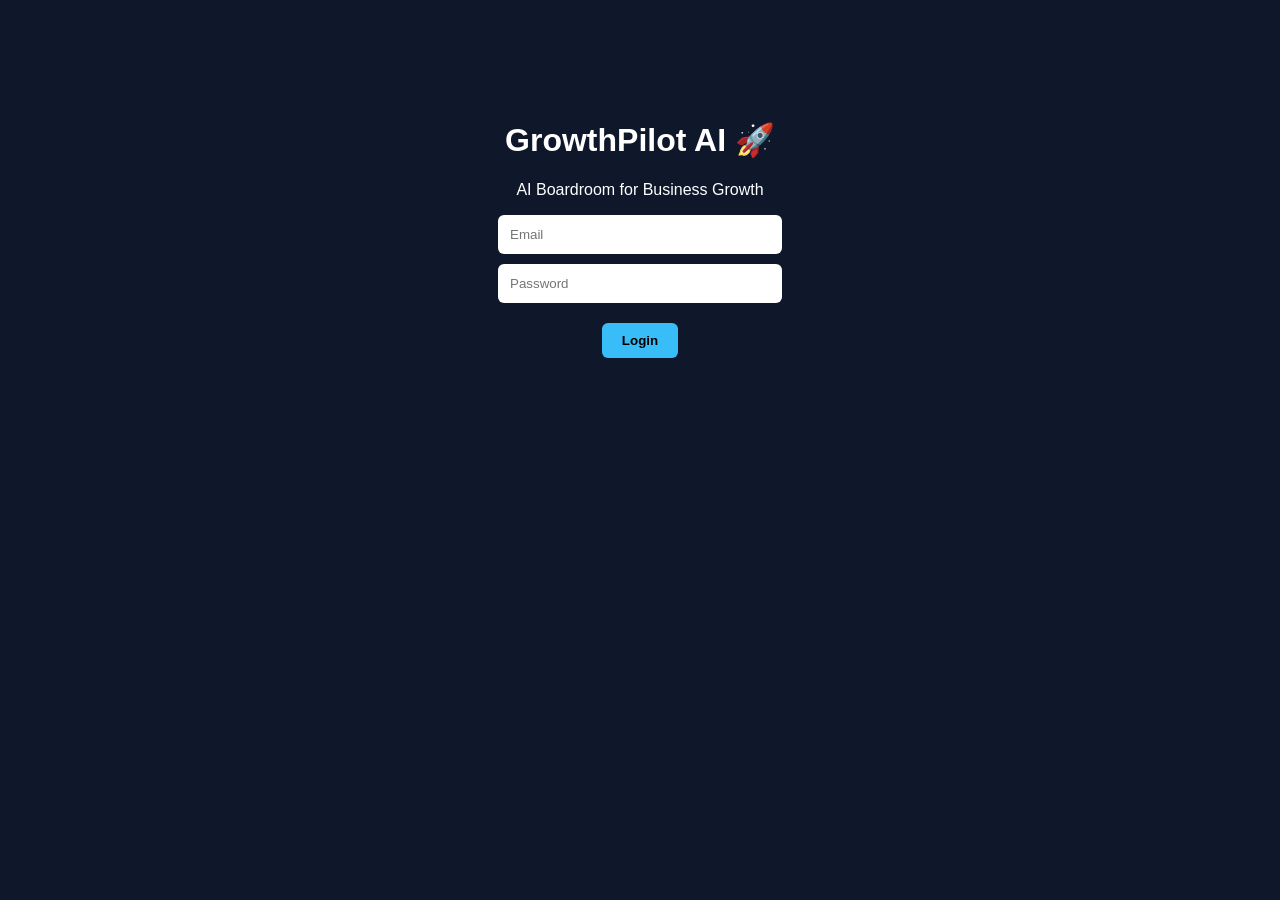
<file: index.html>
<!DOCTYPE html>
<html lang="en">
<head>
  <meta charset="UTF-8">
  <title>GrowthPilot AI</title>
  <link rel="stylesheet" href="style.css">
</head>

<body>

  <!-- LOGIN PAGE -->
  <div class="container" id="loginPage">
    <h1>GrowthPilot AI 🚀</h1>
    <p>AI Boardroom for Business Growth</p>

    <input type="text" id="email" placeholder="Email">
    <input type="password" id="password" placeholder="Password">

    <button onclick="showOnboarding()">Login</button>
  </div>

  <!-- ONBOARDING PAGE -->
  <div class="container hidden" id="onboardingPage">
    <h2>Business Onboarding</h2>

    <input type="text" id="bname" placeholder="Business Name">
    <input type="text" id="btype" placeholder="Business Type">
    <input type="number" id="revenue" placeholder="Monthly Revenue">
    <input type="number" id="employees" placeholder="Number of Employees">

    <textarea id="challenges" placeholder="Current Challenges"></textarea>

    <button onclick="analyzeBusiness()">Analyze My Business</button>
  </div>

  <script src="app.js"></script>
</body>
</html>
</file>
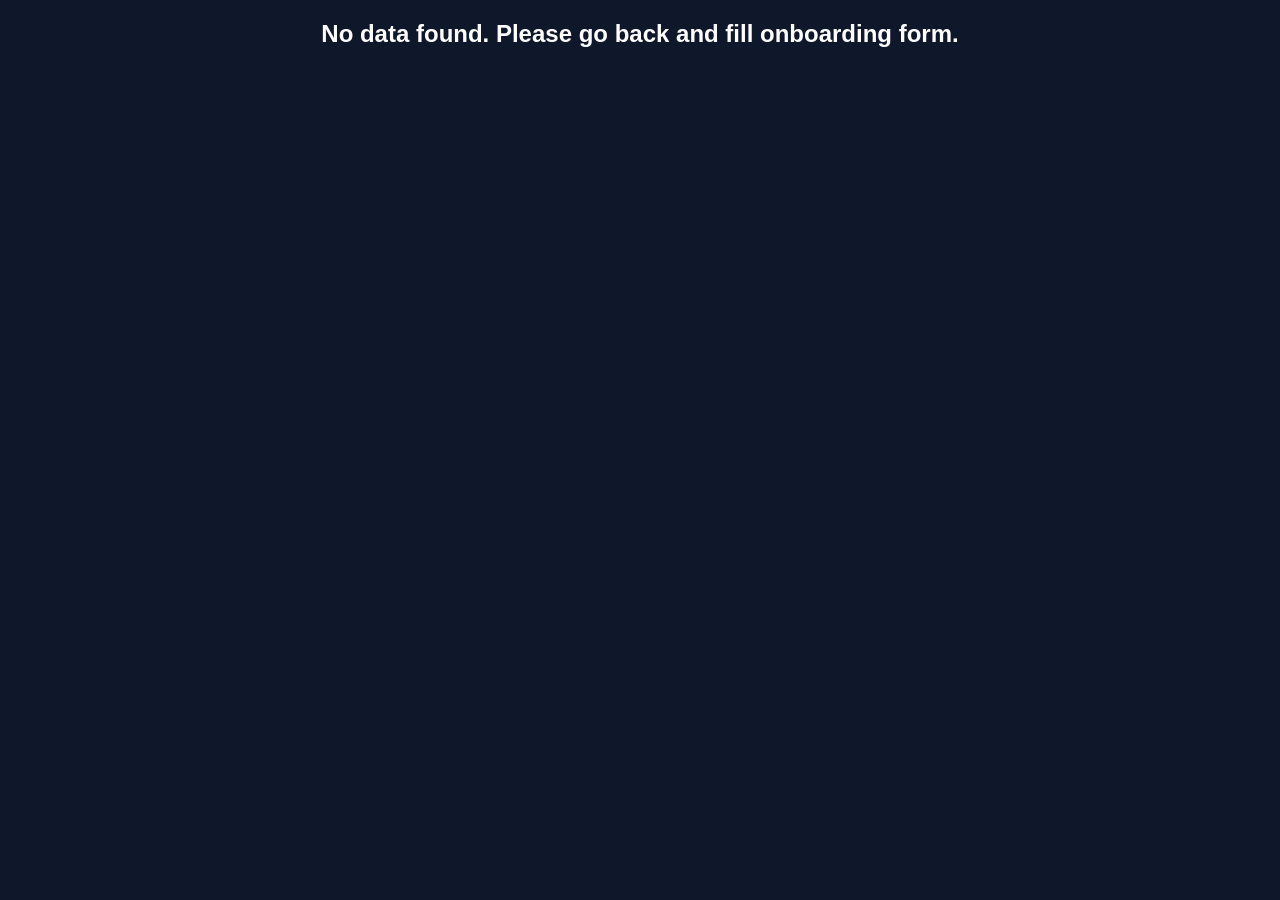
<file: dashboard.html>
<!DOCTYPE html>
<html lang="en">
<head>
  <meta charset="UTF-8">
  <title>AI Boardroom Dashboard</title>
  <link rel="stylesheet" href="style.css">
</head>

<body>

  <h1>🤖 AI Boardroom Dashboard</h1>

  <!-- BUSINESS OVERVIEW -->
  <div class="card">
    <h2>🏢 Business Overview</h2>
    <p id="bizInfo"></p>
  </div>

  <!-- CEO -->
  <div class="card">
    <h2>👔 CEO Agent</h2>
    <p id="ceo"></p>
  </div>

  <!-- MARKETING -->
  <div class="card">
    <h2>📢 Marketing Agent</h2>
    <p id="marketing"></p>
  </div>

  <!-- FINANCE -->
  <div class="card">
    <h2>💰 Finance Agent</h2>
    <p id="finance"></p>
  </div>

  <!-- SALES -->
  <div class="card">
    <h2>🛒 Sales Agent</h2>
    <p id="sales"></p>
  </div>

  <!-- STRATEGY -->
  <div class="card">
    <h2>🧭 Strategy Agent</h2>
    <p id="strategy"></p>
  </div>

  <!-- COORDINATOR -->
  <div class="card">
    <h2>🧠 Coordinator AI Summary</h2>
    <p id="summary"></p>
  </div>

  <!-- COPILOT -->
  <div class="card">
    <h2>💬 AI Copilot</h2>

    <input id="userQuestion" placeholder="Ask your AI Boardroom..." style="width:80%; padding:10px;">
    <button onclick="askAI()">Ask</button>

    <p id="aiResponse" style="margin-top:10px;"></p>
  </div>

  <!-- SCRIPT -->
  <script>
    const data = JSON.parse(localStorage.getItem("businessData"));

    if (!data) {
      document.body.innerHTML = "<h2>No data found. Please go back and fill onboarding form.</h2>";
    } else {

      // BUSINESS INFO
      document.getElementById("bizInfo").innerText =
        `Name: ${data.name} | Type: ${data.type} | Revenue: ${data.revenue} | Employees: ${data.employees}`;

      // CEO
      document.getElementById("ceo").innerText =
        `CEO focus: Scale ${data.type} business and improve long-term growth strategy.`;

      // MARKETING
      document.getElementById("marketing").innerText =
        `Marketing focus: Solve "${data.challenges}" using digital ads and social media growth.`;

      // FINANCE
      document.getElementById("finance").innerText =
        `Finance focus: Optimize costs based on revenue ${data.revenue} and improve profit margins.`;

      // SALES
      document.getElementById("sales").innerText =
        `Sales focus: Increase conversions and expand customer base in ${data.type}.`;

      // STRATEGY
      document.getElementById("strategy").innerText =
        `Strategy focus: Build scalable roadmap and competitive advantage.`;

      // SUMMARY
      document.getElementById("summary").innerText =
        `Your ${data.type} business has strong potential. Focus on marketing + cost optimization for faster growth.`;
    }

    // COPILOT FUNCTION
    function askAI() {
      const data = JSON.parse(localStorage.getItem("businessData"));
      const q = document.getElementById("userQuestion").value.toLowerCase();

      let response = "";

      if (q.includes("revenue")) {
        response = `To increase revenue, focus on upselling and new customer acquisition for ${data.type}.`;
      }
      else if (q.includes("risk")) {
        response = `Your biggest risk is: "${data.challenges}". Fix this first for stable growth.`;
      }
      else if (q.includes("marketing")) {
        response = `Use social media campaigns and targeted ads to grow your ${data.type} business.`;
      }
      else if (q.includes("sales")) {
        response = `Improve sales by optimizing your funnel and targeting high-value customers.`;
      }
      else {
        response = `Based on your data, focus on growth, marketing, and cost optimization.`;
      }

      document.getElementById("aiResponse").innerText = response;
    }
  </script>

</body>
</html>
</file>
<file: style.css>
body {
  font-family: Arial, sans-serif;
  background: #0f172a;
  color: white;
  text-align: center;
  margin: 0;
}

.container {
  margin-top: 80px;
  padding: 20px;
}

input, textarea {
  display: block;
  margin: 10px auto;
  padding: 12px;
  width: 260px;
  border-radius: 6px;
  border: none;
}

button {
  padding: 10px 20px;
  margin-top: 10px;
  cursor: pointer;
  border: none;
  border-radius: 6px;
  background: #38bdf8;
  color: black;
  font-weight: bold;
}

button:hover {
  background: #0ea5e9;
}

.hidden {
  display: none;
}
.card {
  background: #1e293b;
  margin: 15px auto;
  padding: 15px;
  width: 70%;
  border-radius: 12px;
  text-align: left;
  color: white;
  box-shadow: 0 4px 10px rgba(0,0,0,0.3);
}

body {
  font-family: Arial;
  background: #0f172a;
  color: white;
  text-align: center;
}
</file>
